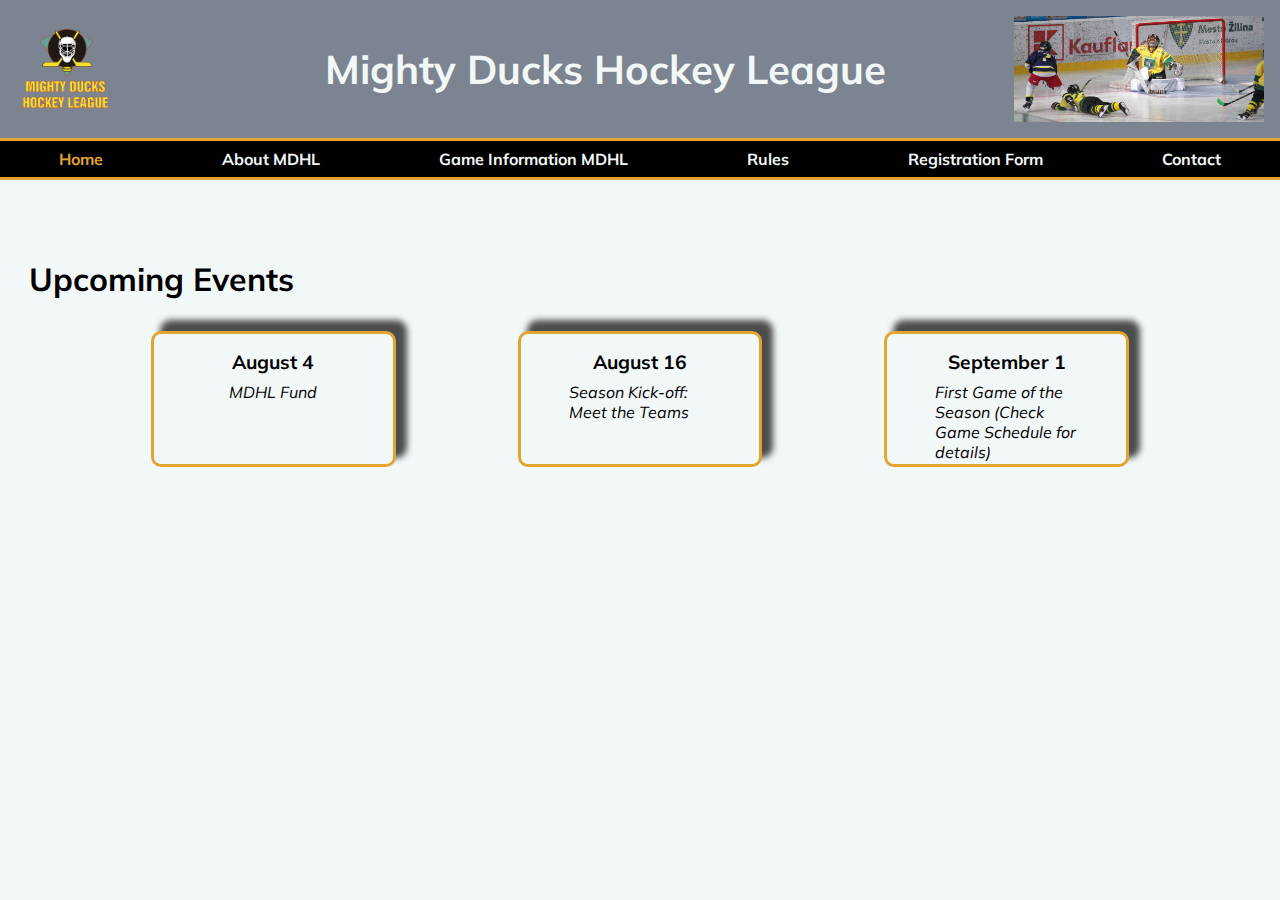
<file: index.html>
<!DOCTYPE html>
<html lang="en">
    <head>
        <meta charset="UTF-8" />
        <meta http-equiv="X-UA-Compatible" content="IE=edge" />
        <meta name="viewport" content="width=device-width, initial-scale=1.0" />
        <link
            rel="shortcut icon"
            href="./assets/img/Logo_Mighty_ducks-01.ico"
            type="image/x-icon"
        />
        <link rel="stylesheet" href="./styles/style.css" />
        <title>Mighty Ducks Hockey Leaguet</title>
    </head>
    <body>
        <header>
            <section class="container_header1">
                <img
                    class="logo"
                    src="./assets/img/Logo_Mighty_ducks-01.png"
                    alt="Mighty Ducks Hockey League"
                />
                <h1>Mighty Ducks Hockey League</h1>
                <img
                    class="banner"
                    src="./assets/img/design2_image1.jpg"
                    alt="banner"
                />
            </section>

            <nav class="container_header2">
                <a class="nav_link active" title="Home" href="#"> Home </a>
                <a class="nav_link" title="About MDHL" href="./about.html">
                    About MDHL</a
                >
                <a class="nav_link" title="Game info" href="./game_info.html">
                    Game Information MDHL</a
                >
                <a class="nav_link" title="Rules" href="./rules.html">
                    Rules
                </a>
                <a
                    class="nav_link"
                    title="Registration"
                    href="./registration.html"
                >
                    Registration Form
                </a>
                <a class="nav_link" title="Contact" href="./contact.html">
                    Contact
                </a>
            </nav>
        </header>

        <main>
            <section>
                <h2>Upcoming Events</h2>
                <div class="event_cards">
                    <article class="card">
                        <h3>August 4</h3>
                        <p>MDHL Fund</p>
                    </article>
                    <article class="card">
                        <h3>August 16</h3>
                        <p>Season Kick-off: Meet the Teams</p>
                    </article>
                    <article class="card">
                        <h3>September 1</h3>
                        <p>
                            First Game of the Season (Check Game Schedule for
                            details)
                        </p>
                    </article>
                </div>
            </section>
        </main>
        <footer></footer>
    </body>
</html>
</file>
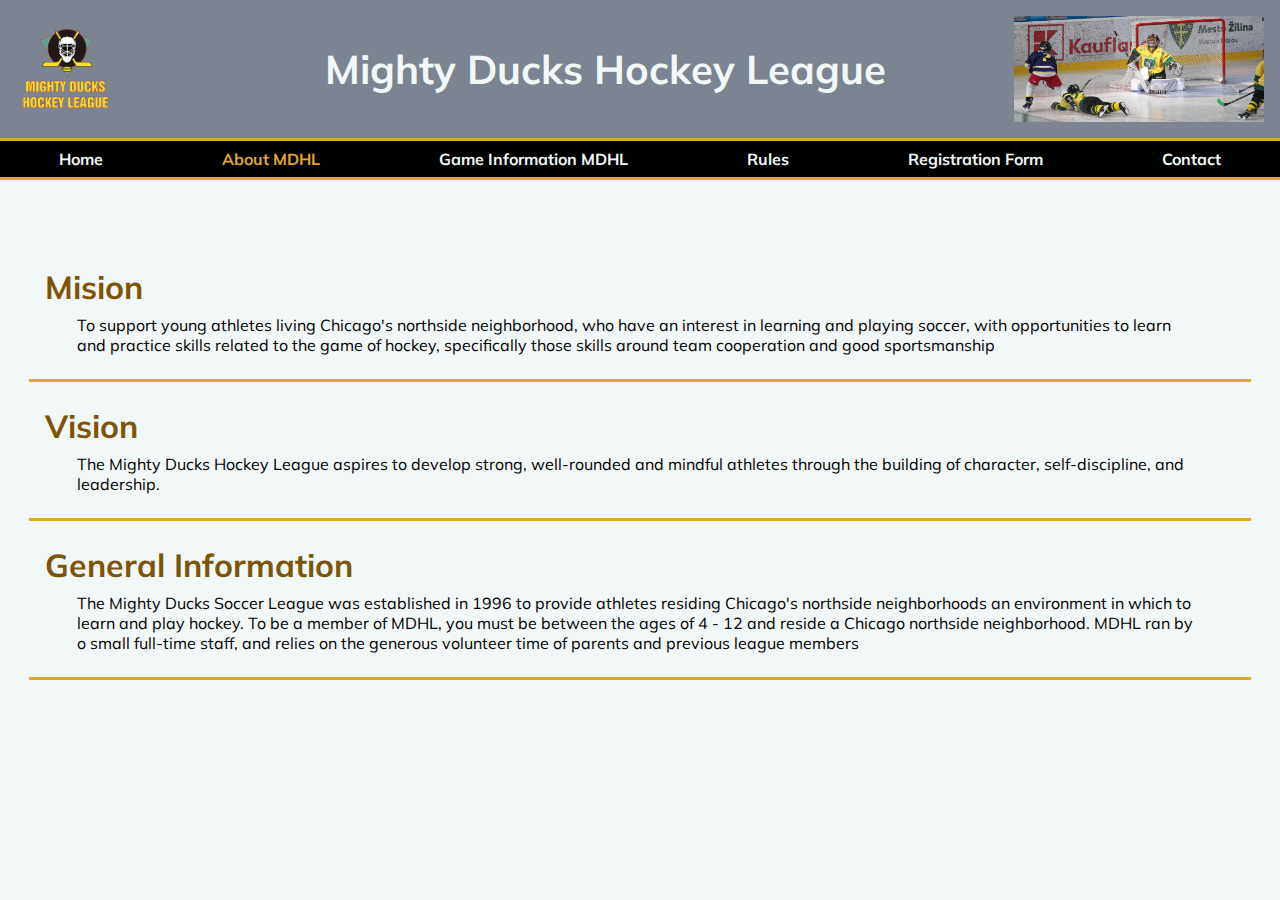
<file: about.html>
<!DOCTYPE html>
<html lang="en">
    <head>
        <meta charset="UTF-8" />
        <meta http-equiv="X-UA-Compatible" content="IE=edge" />
        <meta name="viewport" content="width=device-width, initial-scale=1.0" />
        <link
            rel="shortcut icon"
            href="./assets/img/Logo_Mighty_ducks-01.ico"
            type="image/x-icon"
        />
        <link rel="stylesheet" href="./styles/style.css" />
        <title>Mighty Ducks Hockey Leaguet</title>
    </head>
    <body>
        <header>
            <section class="container_header1">
                <img
                    class="logo"
                    src="./assets/img/Logo_Mighty_ducks-01.png"
                    alt="Mighty Ducks Hockey League"
                />
                <h1>Mighty Ducks Hockey League</h1>
                <img
                    class="banner"
                    src="./assets/img/design2_image1.jpg"
                    alt="banner"
                />
            </section>

            <nav class="container_header2">
                <a class="nav_link" title="Home" href="./index.html"> Home </a>
                <a class="nav_link active" title="About MDHL" href=".#">
                    About MDHL
                </a>
                <a class="nav_link" title="Game info" href="./game_info.html">
                    Game Information MDHL
                </a>
                <a class="nav_link" title="Rules" href="./rules.html">
                    Rules
                </a>
                <a
                    class="nav_link"
                    title="Registration"
                    href="./registration.html"
                >
                    Registration Form
                </a>
                <a class="nav_link" title="Contact" href="./contact.html">
                    Contact
                </a>
            </nav>
        </header>
        <main>
            <div>
                <article class="about_art">
                    <h2>Mision</h2>
                    <p>
                        To support young athletes living Chicago's northside
                        neighborhood, who have an interest in learning and
                        playing soccer, with opportunities to learn and practice
                        skills related to the game of hockey, specifically those
                        skills around team cooperation and good sportsmanship
                    </p>
                </article>
                <article class="about_art">
                    <h2>Vision</h2>
                    <p>
                        The Mighty Ducks Hockey League aspires to develop
                        strong, well-rounded and mindful athletes through the
                        building of character, self-discipline, and leadership.
                    </p>
                </article>
                <article class="about_art">
                    <h2>General Information</h2>
                    <p>
                        The Mighty Ducks Soccer League was established in 1996
                        to provide athletes residing Chicago's northside
                        neighborhoods an environment in which to learn and play
                        hockey. To be a member of MDHL, you must be between the
                        ages of 4 - 12 and reside a Chicago northside
                        neighborhood. MDHL ran by o small full-time staff, and
                        relies on the generous volunteer time of parents and
                        previous league members
                    </p>
                </article>
            </div>
        </main>
    </body>
</html>
</file>
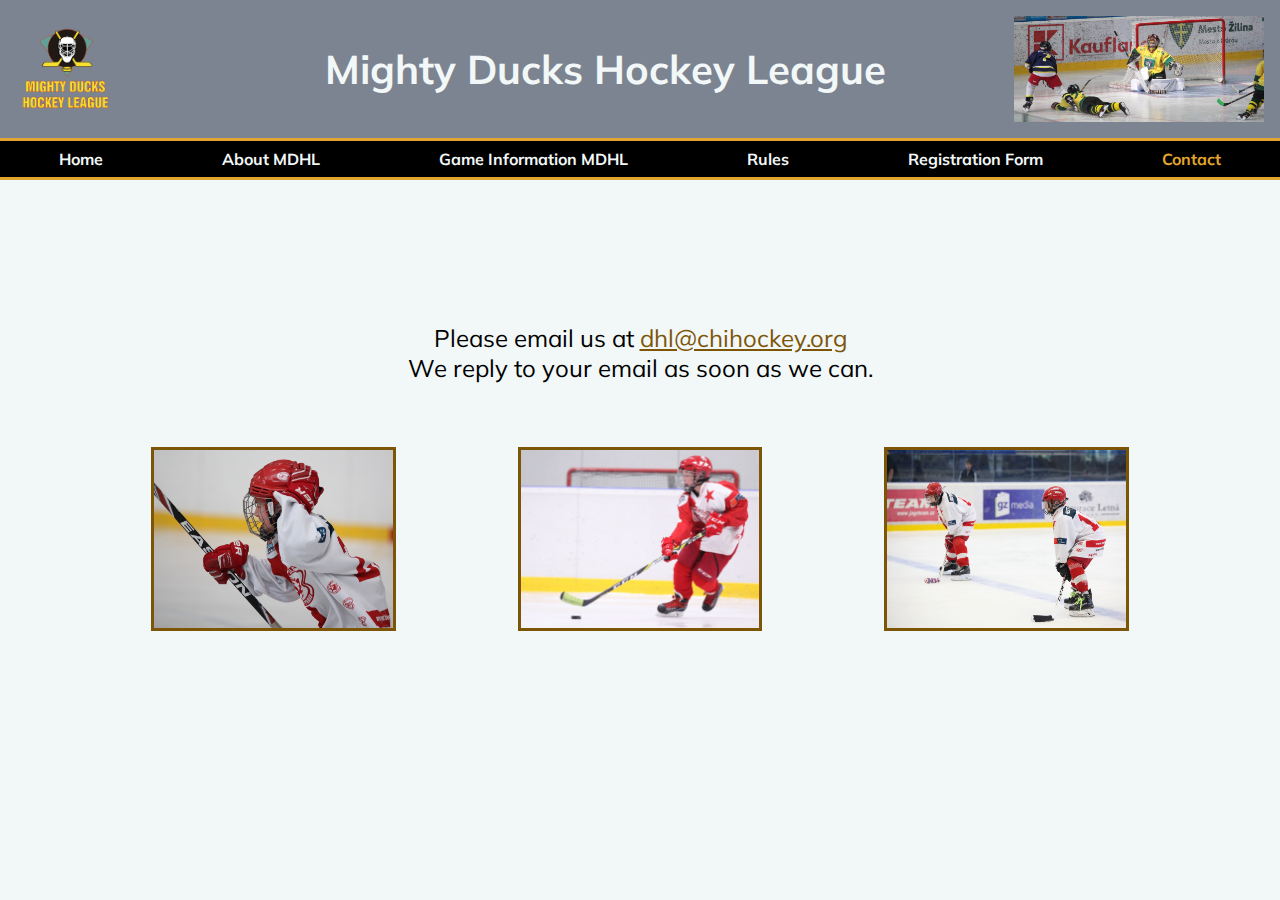
<file: contact.html>
<!DOCTYPE html>
<html lang="en">
    <head>
        <meta charset="UTF-8" />
        <meta http-equiv="X-UA-Compatible" content="IE=edge" />
        <meta name="viewport" content="width=device-width, initial-scale=1.0" />
        <link
            rel="shortcut icon"
            href="./assets/img/Logo_Mighty_ducks-01.ico"
            type="image/x-icon"
        />
        <link rel="stylesheet" href="./styles/style.css" />
        <title>Mighty Ducks Hockey Leaguet</title>
    </head>
    <body>
        <header>
            <section class="container_header1">
                <img
                    class="logo"
                    src="./assets/img/Logo_Mighty_ducks-01.png"
                    alt="Mighty Ducks Hockey League"
                />
                <h1>Mighty Ducks Hockey League</h1>
                <img
                    class="banner"
                    src="./assets/img/design2_image1.jpg"
                    alt="banner"
                />
            </section>

            <nav class="container_header2">
                <a class="nav_link" title="Home" href="./index.html"> Home </a>
                <a class="nav_link" title="About MDHL" href="./about.html">
                    About MDHL
                </a>
                <a class="nav_link" title="Game info" href="./game_info.html">
                    Game Information MDHL
                </a>
                <a class="nav_link" title="Rules" href="./rules.html">
                    Rules
                </a>
                <a
                    class="nav_link"
                    title="Registration"
                    href="./registration.html"
                >
                    Registration Form
                </a>
                <a class="nav_link active" title="Contact" href="#">
                    Contact
                </a>
            </nav>
        </header>
        <main>
            <div class="contact-cointainer">
                <div class="info">
                    <p>
                        Please email us at
                        <a href="#"> dhl@chihockey.org </a>
                    </p>
                    <p>We reply to your email as soon as we can.</p>
                </div>
                <div class="galery">
                    <img
                        class="img_gal"
                        src="./assets/img/hockey_1.jpg"
                        alt="hockey_1"
                    />
                    <img
                        class="img_gal"
                        src="/assets/img/hockey_2.jpg"
                        alt="hockey_2"
                    />
                    <img
                        class="img_gal"
                        src="./assets/img/hockey_3.jpg"
                        alt="hockey_3"
                    />
                </div>
            </div>
        </main>
    </body>
</html>
</file>
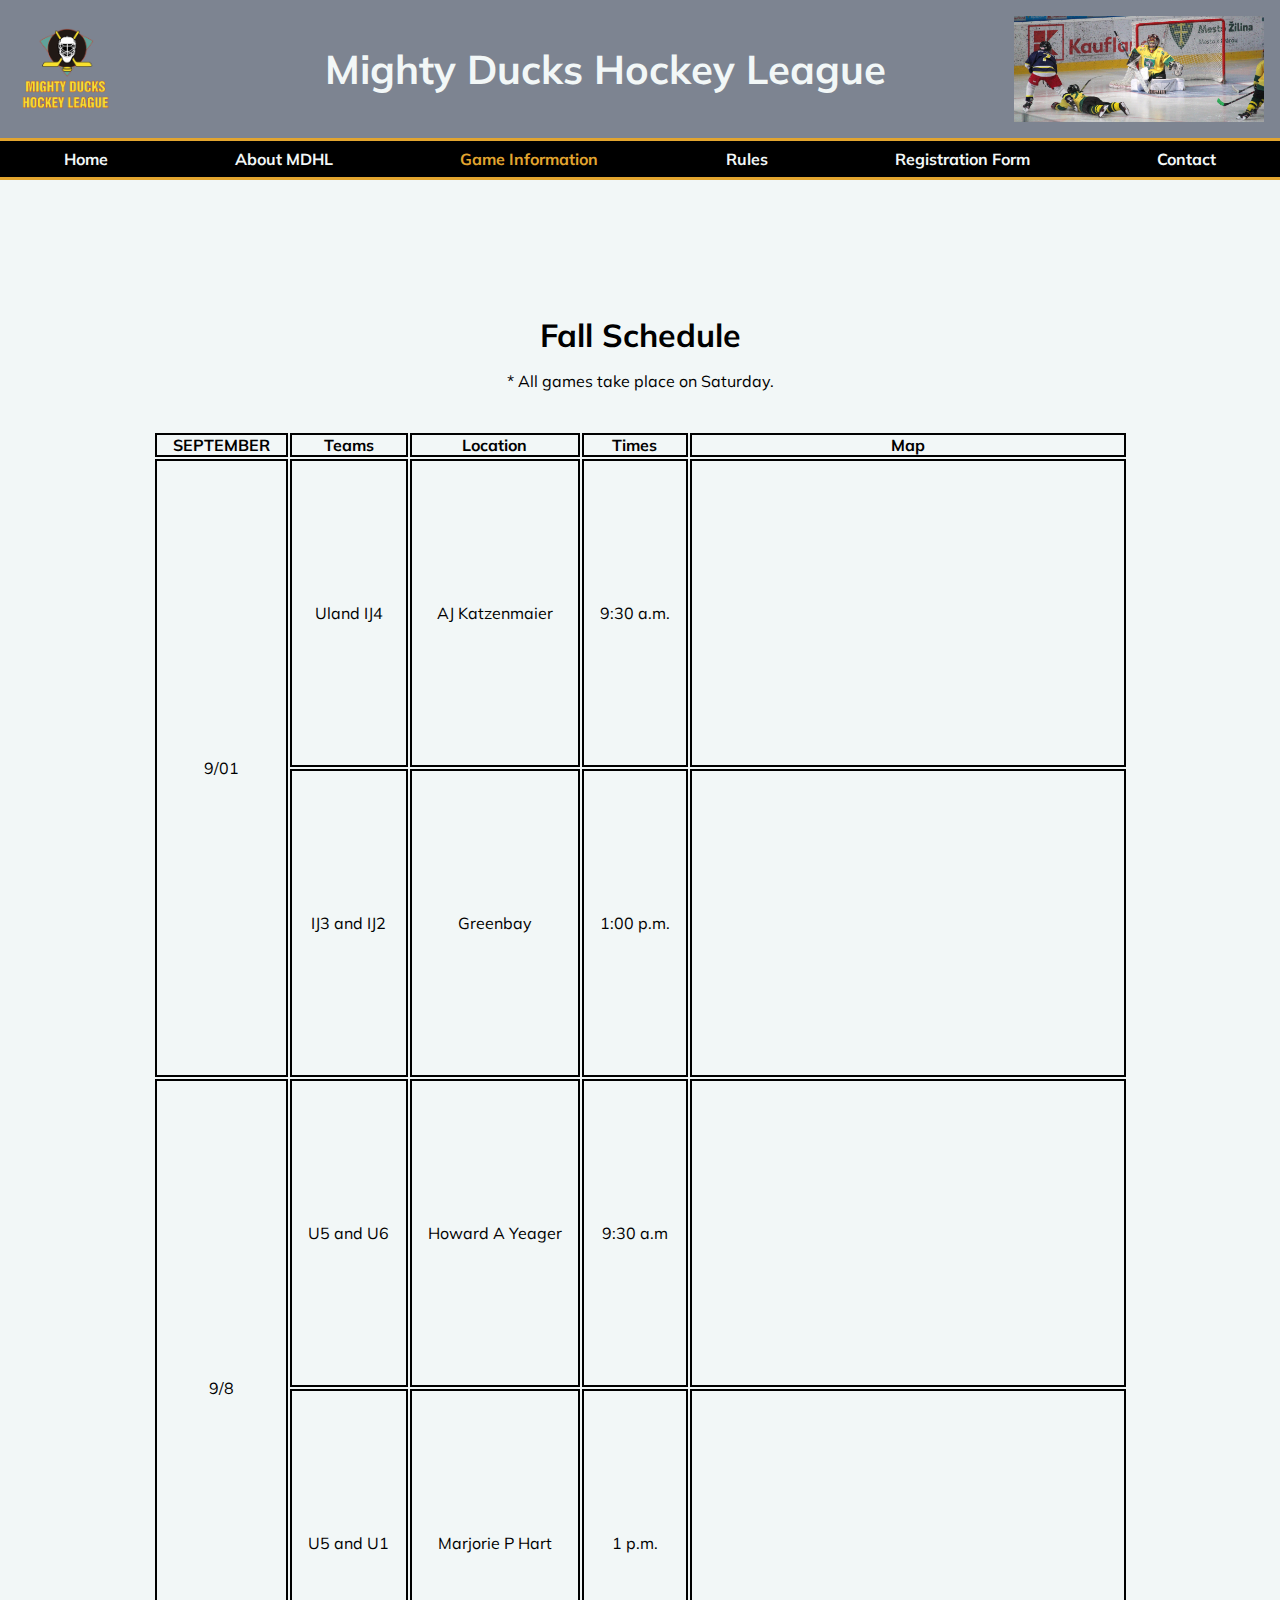
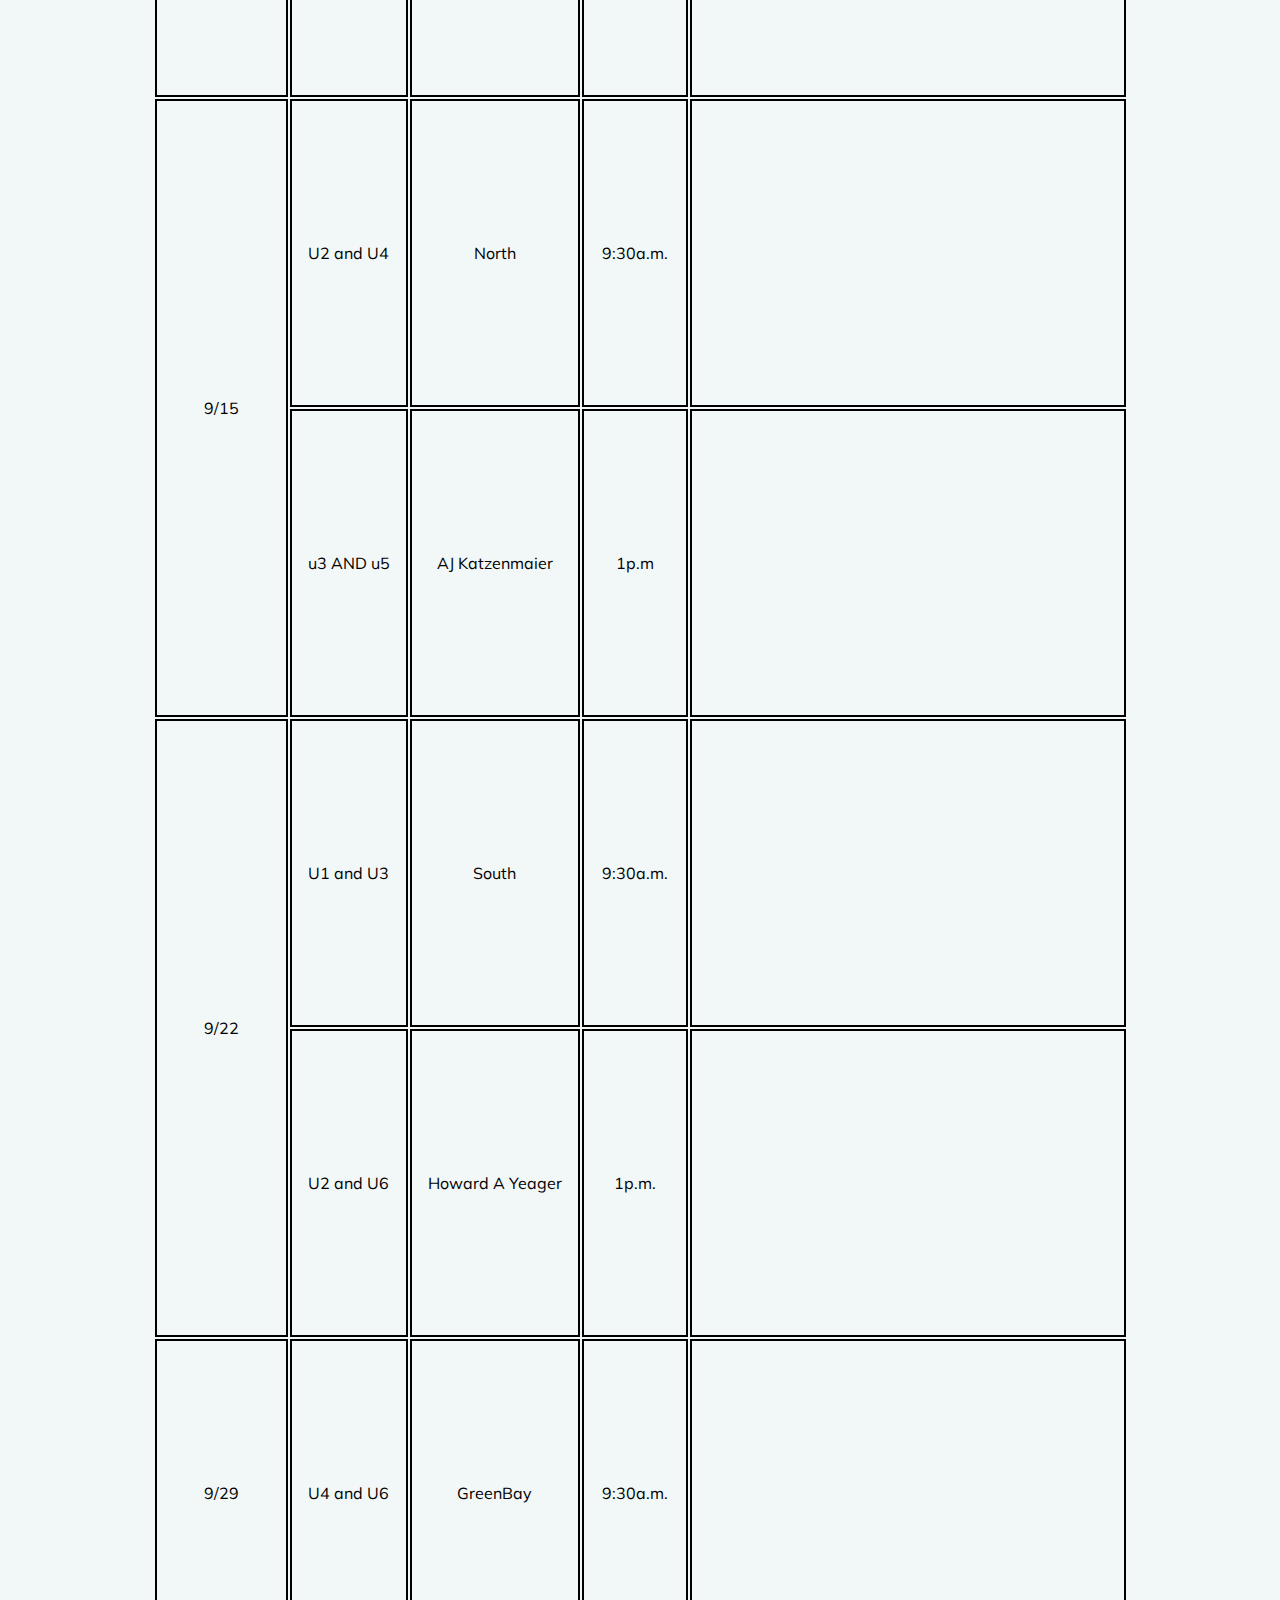
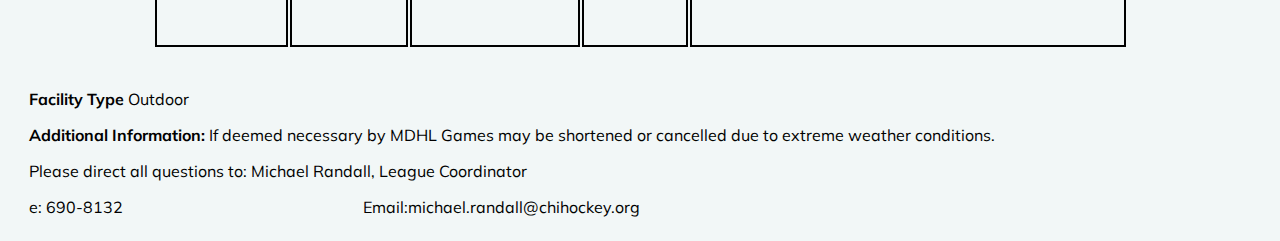
<file: game_info.html>
<!DOCTYPE html>
<html lang="en">
    <head>
        <meta charset="UTF-8" />
        <meta http-equiv="X-UA-Compatible" content="IE=edge" />
        <meta name="viewport" content="width=device-width, initial-scale=1.0" />
        <link
            rel="shortcut icon"
            href="./assets/img/Logo_Mdu.ico"
            type="image/x-icon"
        />
        <link rel="stylesheet" href="./styles/style.css" />
        <title>Mighty Ducks Hockey Leaguet</title>
    </head>
    <body>
        <header>
            <section class="container_header1">
                <img
                    class="logo"
                    src="./assets/img/Logo_Mighty_ducks-01.png"
                    alt="Mighty Ducks Hockey League"
                />
                <h1>Mighty Ducks Hockey League</h1>
                <img
                    class="banner"
                    src="./assets/img/design2_image1.jpg"
                    alt=""
                />
            </section>

            <nav class="container_header2">
                <a class="nav_link" title="Home" href="./index.html">Home</a>
                <a class="nav_link" title="About MDHL" href="./about.html"
                    >About MDHL</a
                >
                <a class="nav_link active" title="Game information" href="#"
                    >Game Information</a
                >
                <a class="nav_link" title="Rules" href="./rules.html">Rules</a>
                <a
                    class="nav_link"
                    title="Registration"
                    href="./registration.html"
                >
                    Registration Form
                </a>
                <a class="nav_link" title="Contact" href="./contact.html"
                    >Contact</a
                >
            </nav>
        </header>
        <main>
            <section class="gameInfo_title">
                <h2 class="gameInfo_h2">Fall Schedule</h2>
                <p>* All games take place on Saturday.</p>
            </section>

            <div class="table">
                <table>
                    <tr>
                        <th>SEPTEMBER</th>
                        <th>Teams</th>
                        <th>Location</th>
                        <th>Times</th>
                        <th>Map</th>
                    </tr>
                    <tr>
                        <td rowspan="2">9/01</td>
                        <td>Uland IJ4</td>
                        <td>AJ Katzenmaier</td>
                        <td>9:30 a.m.</td>
                        <td>
                            <iframe
                                title="AJ Katzenmaier"
                                src="https://www.google.com/maps/embed?pb=!1m18!1m12!1m3!1d2949.7804581651094!2d-87.86499328520324!3d42.32588114525312!2m3!1f0!2f0!3f0!3m2!1i1024!2i768!4f13.1!3m3!1m2!1s0x880f932fbc6ba7cd%3A0xcf2bbe275c6da815!2sAJ%20Katzenmaier%20Academy!5e0!3m2!1ses-419!2sar!4v1676623756888!5m2!1ses-419!2sar"
                                width="400"
                                height="300"
                                style="border: 0"
                                allowfullscreen=""
                                loading="lazy"
                                referrerpolicy="no-referrer-when-downgrade"
                            ></iframe>
                        </td>
                    </tr>
                    <tr>
                        <td>IJ3 and IJ2</td>
                        <td>Greenbay</td>
                        <td>1:00 p.m.</td>
                        <td>
                            <iframe
                                src="https://www.google.com/maps/embed?pb=!1m18!1m12!1m3!1d2950.010420817446!2d-87.87310887975212!3d42.3209764887578!2m3!1f0!2f0!3f0!3m2!1i1024!2i768!4f13.1!3m3!1m2!1s0x880f933bce5af881%3A0x740a7a7d548adce1!2sGreen%20Bay%20School%20(Pre-K)!5e0!3m2!1ses-419!2sar!4v1676623976551!5m2!1ses-419!2sar"
                                width="400"
                                height="300"
                                style="border: 0"
                                allowfullscreen=""
                                loading="lazy"
                                referrerpolicy="no-referrer-when-downgrade"
                            ></iframe>
                        </td>
                    </tr>
                    <tr>
                        <td rowspan="2">9/8</td>
                        <td>U5 and U6</td>
                        <td>Howard A Yeager</td>
                        <td>9:30 a.m</td>
                        <td>
                            <iframe
                                src="https://www.google.com/maps/embed?pb=!1m18!1m12!1m3!1d2950.2698766737753!2d-87.85606978520364!3d42.31544224591174!2m3!1f0!2f0!3f0!3m2!1i1024!2i768!4f13.1!3m3!1m2!1s0x880feccac26b07c5%3A0x8b51fa5d6efe771a!2sHoward%20A.%20Yeager%20School%20(PREK-K)!5e0!3m2!1ses-419!2sar!4v1676624170204!5m2!1ses-419!2sar"
                                width="400"
                                height="300"
                                style="border: 0"
                                allowfullscreen=""
                                loading="lazy"
                                referrerpolicy="no-referrer-when-downgrade"
                            ></iframe>
                        </td>
                    </tr>
                    <tr>
                        <td>U5 and U1</td>
                        <td>Marjorie P Hart</td>
                        <td>1 p.m.</td>
                        <td>
                            <iframe
                                src="https://www.google.com/maps/embed?pb=!1m18!1m12!1m3!1d2968.289653643581!2d-87.64816138521796!3d41.92962687016828!2m3!1f0!2f0!3f0!3m2!1i1024!2i768!4f13.1!3m3!1m2!1s0x880fd30f2637f9d7%3A0xdbff5d5dfcfcfa35!2sMarjorie%20P%20Hart%20Elementary!5e0!3m2!1ses-419!2sar!4v1676624309651!5m2!1ses-419!2sar"
                                width="400"
                                height="300"
                                style="border: 0"
                                allowfullscreen=""
                                loading="lazy"
                                referrerpolicy="no-referrer-when-downgrade"
                            ></iframe>
                        </td>
                    </tr>
                    <tr>
                        <td rowspan="2">9/15</td>
                        <td>U2 and U4</td>
                        <td>North</td>
                        <td>9:30a.m.</td>
                        <td>
                            <iframe
                                src="https://www.google.com/maps/embed?pb=!1m18!1m12!1m3!1d2969.3353630139677!2d-87.64831158521879!3d41.90714887157598!2m3!1f0!2f0!3f0!3m2!1i1024!2i768!4f13.1!3m3!1m2!1s0x880fd33af14860a5%3A0x5736e62f19086c62!2sNorth%20Elementary!5e0!3m2!1ses-419!2sar!4v1676624403812!5m2!1ses-419!2sar"
                                width="400"
                                height="300"
                                style="border: 0"
                                allowfullscreen=""
                                loading="lazy"
                                referrerpolicy="no-referrer-when-downgrade"
                            ></iframe>
                        </td>
                    </tr>
                    <tr>
                        <td>u3 AND u5</td>
                        <td>AJ Katzenmaier</td>
                        <td>1p.m</td>
                        <td>
                            <iframe
                                title="AJ Katzenmaier"
                                src="//www.google.com/maps/embed?pb=!1m18!1m12!1m3!1d2949.7804581651094!2d-87.86499328520324!3d42.32588114525312!2m3!1f0!2f0!3f0!3m2!1i1024!2i768!4f13.1!3m3!1m2!1s0x880f932fbc6ba7cd%3A0xcf2bbe275c6da815!2sAJ%20Katzenmaier%20Academy!5e0!3m2!1ses-419!2sar!4v1676623756888!5m2!1ses-419!2sar"
                                width="400"
                                height="300"
                                style="border: 0"
                                allowfullscreen=""
                                loading="lazy"
                                referrerpolicy="no-referrer-when-downgrade"
                            ></iframe>
                        </td>
                    </tr>
                    <tr>
                        <td rowspan="2">9/22</td>
                        <td>U1 and U3</td>
                        <td>South</td>
                        <td>9:30a.m.</td>
                        <td>
                            <iframe
                                src="https://www.google.com/maps/embed?pb=!1m18!1m12!1m3!1d2950.1935229754695!2d-87.85678168520357!3d42.31707094580915!2m3!1f0!2f0!3f0!3m2!1i1024!2i768!4f13.1!3m3!1m2!1s0x880feccac2135a21%3A0x8ce88e90b96bbec1!2sSouth%20Elementary%20School%20(K-5)!5e0!3m2!1ses-419!2sar!4v1676624520572!5m2!1ses-419!2sar"
                                width="400"
                                height="300"
                                style="border: 0"
                                allowfullscreen=""
                                loading="lazy"
                                referrerpolicy="no-referrer-when-downgrade"
                            ></iframe>
                        </td>
                    </tr>
                    <tr>
                        <td>U2 and U6</td>
                        <td>Howard A Yeager</td>
                        <td>1p.m.</td>
                        <td>
                            <iframe
                                src="https://www.google.com/maps/embed?pb=!1m18!1m12!1m3!1d2950.2698766737753!2d-87.85606978520364!3d42.31544224591174!2m3!1f0!2f0!3f0!3m2!1i1024!2i768!4f13.1!3m3!1m2!1s0x880feccac26b07c5%3A0x8b51fa5d6efe771a!2sHoward%20A.%20Yeager%20School%20(PREK-K)!5e0!3m2!1ses-419!2sar!4v1676624170204!5m2!1ses-419!2sar"
                                width="400"
                                height="300"
                                style="border: 0"
                                allowfullscreen=""
                                loading="lazy"
                                referrerpolicy="no-referrer-when-downgrade"
                            ></iframe>
                        </td>
                    </tr>
                    <tr>
                        <td>9/29</td>
                        <td>U4 and U6</td>
                        <td>GreenBay</td>
                        <td>9:30a.m.</td>
                        <td>
                            <iframe
                                src="https://www.google.com/maps/embed?pb=!1m18!1m12!1m3!1d2950.010420817446!2d-87.87310887975212!3d42.3209764887578!2m3!1f0!2f0!3f0!3m2!1i1024!2i768!4f13.1!3m3!1m2!1s0x880f933bce5af881%3A0x740a7a7d548adce1!2sGreen%20Bay%20School%20(Pre-K)!5e0!3m2!1ses-419!2sar!4v1676623976551!5m2!1ses-419!2sar"
                                width="400"
                                height="300"
                                style="border: 0"
                                allowfullscreen=""
                                loading="lazy"
                                referrerpolicy="no-referrer-when-downgrade"
                            ></iframe>
                        </td>
                    </tr>
                </table>
            </div>

            <div class="text">
                <p><span class="str">Facility Type</span> Outdoor</p>
                <p>
                    <span class="str">Additional Information: </span>If deemed
                    necessary by MDHL Games may be shortened or cancelled due to
                    extreme weather conditions.
                </p>

                <p>
                    Please direct all questions to: Michael Randall, League
                    Coordinator
                </p>
                <div class="p_info">
                    <p>e: 690-8132</p>
                    <p>Email:michael.randall@chihockey.org</p>
                </div>
            </div>
        </main>
    </body>
</html>
</file>
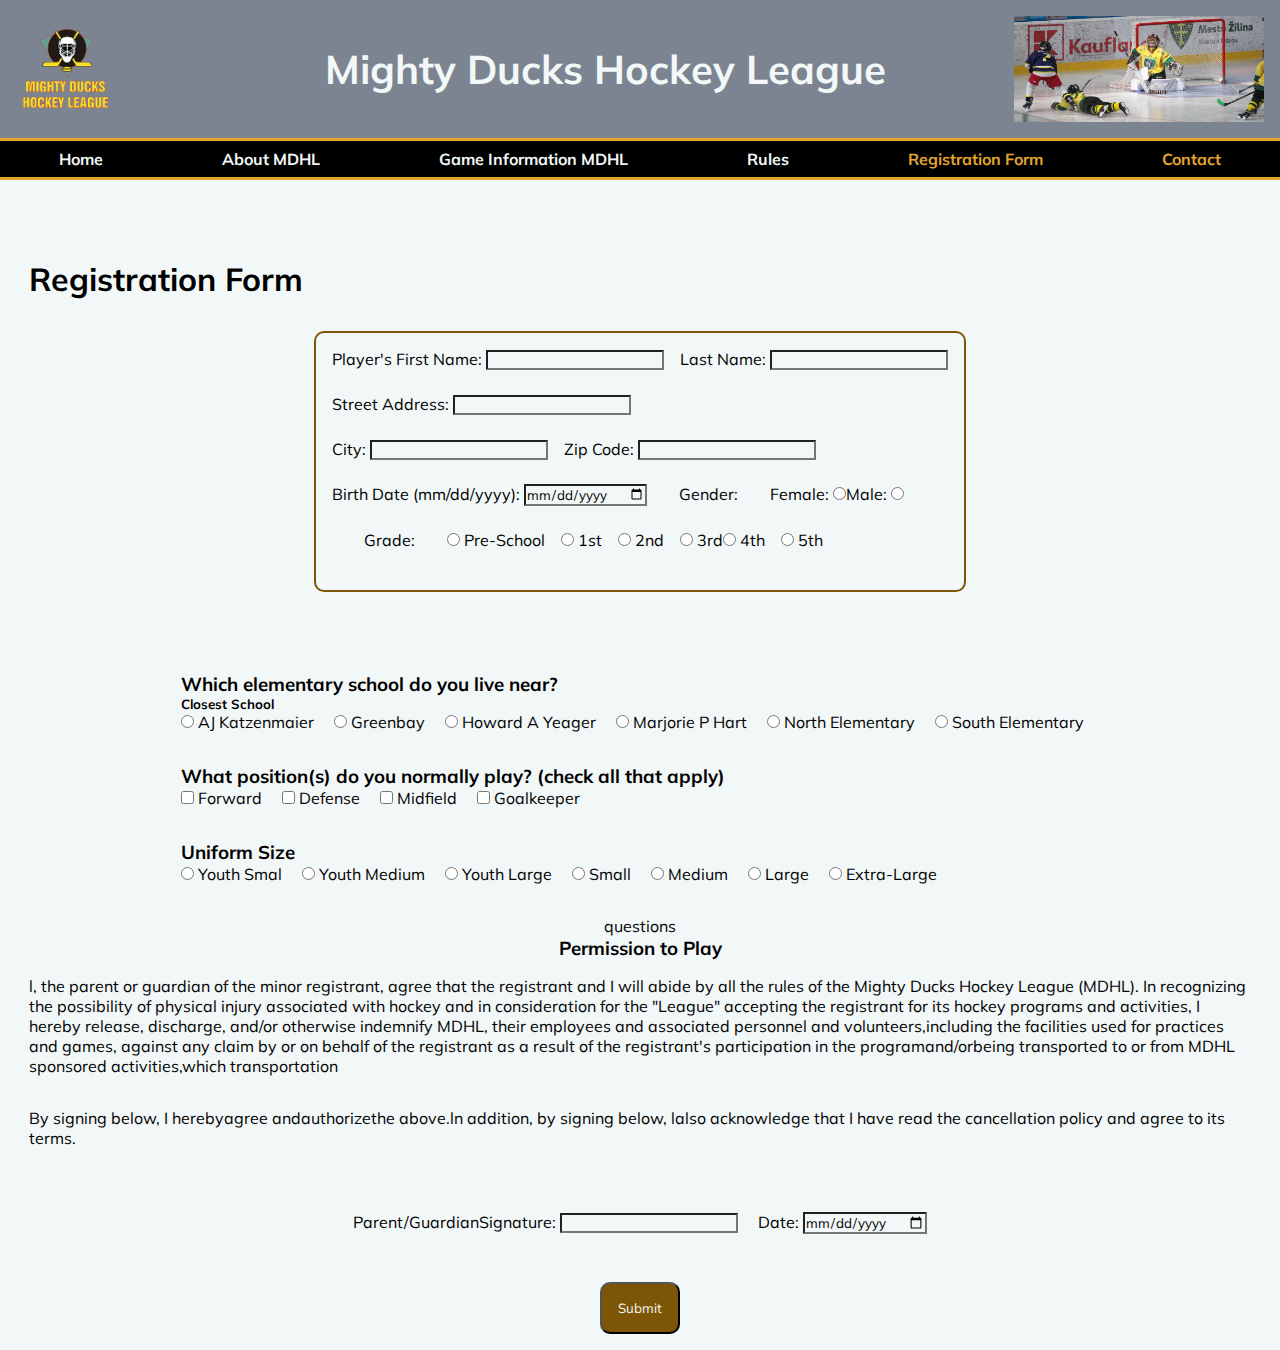
<file: registration.html>
<!DOCTYPE html>
<html lang="en">
    <head>
        <meta charset="UTF-8" />
        <meta http-equiv="X-UA-Compatible" content="IE=edge" />
        <meta name="viewport" content="width=device-width, initial-scale=1.0" />
        <link
            rel="shortcut icon"
            href="./assets/img/Logo_Mighty_ducks-01.ico"
            type="image/x-icon"
        />
        <link rel="stylesheet" href="./styles/style.css" />
        <title>Mighty Ducks Hockey Leaguet</title>
    </head>
    <body>
        <header>
            <section class="container_header1">
                <img
                    class="logo"
                    src="./assets/img/Logo_Mighty_ducks-01.png"
                    alt="Mighty Ducks Hockey League"
                />
                <h1>Mighty Ducks Hockey League</h1>
                <img
                    class="banner"
                    src="./assets/img/design2_image1.jpg"
                    alt="banner"
                />
            </section>

            <nav class="container_header2">
                <a class="nav_link" title="Home" href="./index.html"> Home </a>
                <a class="nav_link" title="About MDHL" href="./about.html">
                    About MDHL
                </a>
                <a class="nav_link" title="Game info" href="./game_info.html">
                    Game Information MDHL
                </a>
                <a class="nav_link" title="Rules" href="./rules.html">
                    Rules
                </a>
                <a class="nav_link active" title="Registration" href="#">
                    Registration Form
                </a>
                <a
                    class="nav_link active"
                    title="Contact"
                    href="./contact.html"
                >
                    Contact
                </a>
            </nav>
        </header>
        <main>
            <h2>Registration Form</h2>
            <form class="form" action="./show_data.html">
                <div class="form_cont">
                    <div class="container">
                        <label class="choices">
                            Player's First Name:
                            <input title="fname" name="fname" type="text" />
                        </label>
                        <label>
                            Last Name:
                            <input title="lname" name="lname" type="text" />
                        </label>
                    </div>
                    <div class="container">
                        <label>
                            Street Address:
                            <input title="adress" name="adress" type="text" />
                        </label>
                    </div>
                    <div class="container">
                        <label class="choices">
                            City:
                            <input title="city" name="city" type="text" />
                        </label>
                        <label>
                            Zip Code:
                            <input title="zipCode" type="number" name="zip" />
                        </label>
                    </div>
                    <div class="container">
                        <label>
                            Birth Date (mm/dd/yyyy):
                            <input title="bDate" type="date" name="bDate" />
                        </label>
                        <div class="gender">
                            <p>Gender:</p>
                            <label class="genderFM">
                                Female:
                                <input
                                    title="female"
                                    type="radio"
                                    name="female"
                                />
                            </label>
                            <label class="genderFM">
                                Male:
                                <input title="male" type="radio" name="male" />
                            </label>
                        </div>
                    </div>
                    <div class="container">
                        <p>Grade:</p>
                        <label class="choices">
                            <input title="presc" type="radio" name="presc" />
                            Pre-School
                        </label>
                        <label class="choices">
                            <input title="1st" type="radio" name="1st" />
                            1st
                        </label>
                        <label class="choices">
                            <input title="2nd" type="radio" name="2nd" />
                            2nd
                        </label>
                        <label>
                            <input title="3rd" type="radio" name="3rd" />
                            3rd
                        </label>
                        <label class="choices">
                            <input title="4th" type="radio" name="4th" />
                            4th
                        </label>
                        <label>
                            <input title="5th" type="radio" name="5th" />
                            5th
                        </label>
                    </div>
                </div>

                <div class="">
                    <div class="questions">
                        <h3>Which elementary school do you live near?</h3>
                        <h5>Closest School</h5>
                        <div>
                            <label class="choices">
                                <input type="radio" name="ajK" />
                                AJ Katzenmaier
                            </label>
                            <label class="choices">
                                <input type="radio" name="gb" />
                                Greenbay
                            </label>
                            <label class="choices">
                                <input type="radio" name="hay" />
                                Howard A Yeager
                            </label>
                            <label class="choices">
                                <input type="radio" name="mph" />
                                Marjorie P Hart
                            </label>
                            <label class="choices">
                                <input type="radio" name="ne" />
                                North Elementary
                            </label>
                            <label class="choices">
                                <input type="radio" name="se" />
                                South Elementary
                            </label>
                        </div>
                    </div>
                    <div class="questions">
                        <h3>
                            What position(s) do you normally play? (check all
                            that apply)
                        </h3>
                        <div>
                            <label class="choices">
                                <input type="checkbox" name="forward" />
                                Forward
                            </label>
                            <label class="choices">
                                <input type="checkbox" name="defense" />
                                Defense
                            </label>
                            <label class="choices">
                                <input type="checkbox" name="midfield" />
                                Midfield
                            </label>
                            <label class="choices">
                                <input type="checkbox" name="goalkeeper" />
                                Goalkeeper
                            </label>
                        </div>
                    </div>
                    <div class="questions">
                        <h3>Uniform Size</h3>
                        <div>
                            <label class="choices">
                                <input type="radio" name="ys" />
                                Youth Smal
                            </label>
                            <label class="choices">
                                <input type="radio" name="ym" />
                                Youth Medium
                            </label>
                            <label class="choices">
                                <input type="radio" name="yl" />
                                Youth Large
                            </label>
                            <label class="choices">
                                <input type="radio" name="s" />
                                Small
                            </label>
                            <label class="choices">
                                <input type="radio" name="m" />
                                Medium
                            </label>
                            <label class="choices">
                                <input type="radio" name="l" />
                                Large
                            </label>
                            <label class="choices">
                                <input type="radio" name="el" />
                                Extra-Large
                            </label>
                        </div>
                    </div>
                </div>
                questions

                <h3>Permission to Play</h3>
                <p>
                    l, the parent or guardian of the minor registrant, agree
                    that the registrant and I will abide by all the rules of the
                    Mighty Ducks Hockey League (MDHL). In recognizing the
                    possibility of physical injury associated with hockey and in
                    consideration for the "League" accepting the registrant for
                    its hockey programs and activities, I hereby release,
                    discharge, and/or otherwise indemnify MDHL, their employees
                    and associated personnel and volunteers,including the
                    facilities used for practices and games, against any claim
                    by or on behalf of the registrant as a result of the
                    registrant's participation in the programand/orbeing
                    transported to or from MDHL sponsored activities,which
                    transportation
                </p>
                <p>
                    By signing below, I herebyagree andauthorizethe above.ln
                    addition, by signing below, lalso acknowledge that I have
                    read the cancellation policy and agree to its terms.
                </p>

                <div class="agree">
                    <label class="choices">
                        Parent/GuardianSignature:
                        <input title="sign" type="text" name="signature" />
                    </label>
                    <label>
                        Date:
                        <input type="date" name="dateS" />
                    </label>
                </div>

                <button title="submit" type="submit">Submit</button>
            </form>
        </main>
    </body>
</html>
</file>
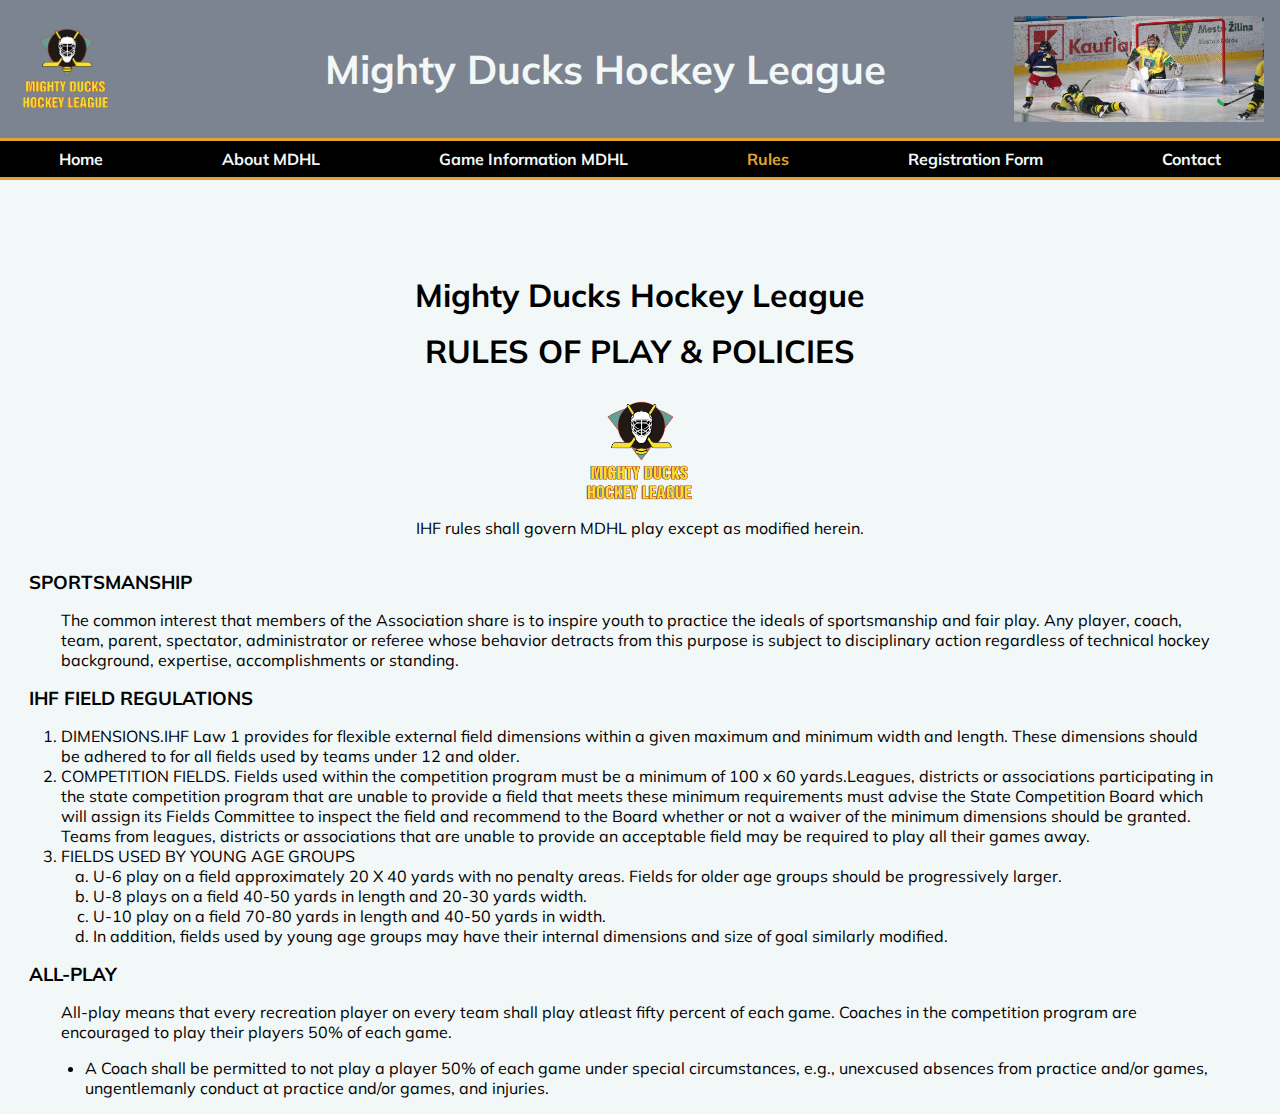
<file: rules.html>
<!DOCTYPE html>
<html lang="en">
    <head>
        <meta charset="UTF-8" />
        <meta http-equiv="X-UA-Compatible" content="IE=edge" />
        <meta name="viewport" content="width=device-width, initial-scale=1.0" />
        <link
            rel="shortcut icon"
            href="./assets/img/Logo_Mighty_ducks-01.ico"
            type="image/x-icon"
        />
        <link rel="stylesheet" href="./styles/style.css" />
        <title>Mighty Ducks Hockey Leaguet</title>
    </head>
    <body>
        <header>
            <section class="container_header1">
                <img
                    class="logo"
                    src="./assets/img/Logo_Mighty_ducks-01.png"
                    alt="Mighty Ducks Hockey League"
                />
                <h1>Mighty Ducks Hockey League</h1>
                <img
                    class="banner"
                    src="./assets/img/design2_image1.jpg"
                    alt=""
                />
            </section>

            <nav class="container_header2">
                <a class="nav_link" title="Home" href="./index.html">Home</a>
                <a class="nav_link" title="About MDHL" href="./about.html"
                    >About MDHL</a
                >
                <a class="nav_link" title="Game info" href="./game_info.html"
                    >Game Information MDHL</a
                >
                <a class="nav_link active" title="Rules" href="#">Rules</a>
                <a
                    class="nav_link"
                    title="Registration"
                    href="./registration.html"
                >
                    Registration Form
                </a>
                <a class="nav_link" title="Contact" href="./contact.html"
                    >Contact</a
                >
            </nav>
        </header>
        <main>
            <section class="title">
                <h2>Mighty Ducks Hockey League</h2>
                <h2>RULES OF PLAY & POLICIES</h2>
                <img src="./assets/img/Logo_Mighty_ducks-01.png" alt="logo" />
                <p>
                    IHF rules shall govern MDHL play except as modified herein.
                </p>
            </section>

            <h3 class="titulo">SPORTSMANSHIP</h3>
            <p>
                The common interest that members of the Association share is to
                inspire youth to practice the ideals of sportsmanship and fair
                play. Any player, coach, team, parent, spectator, administrator
                or referee whose behavior detracts from this purpose is subject
                to disciplinary action regardless of technical hockey
                background, expertise, accomplishments or standing.
            </p>

            <h3 class="titulo">IHF FIELD REGULATIONS</h3>

            <ol>
                <li>
                    DIMENSIONS.IHF Law 1 provides for flexible external field
                    dimensions within a given maximum and minimum width and
                    length. These dimensions should be adhered to for all fields
                    used by teams under 12 and older.
                </li>
                <li>
                    COMPETITION FIELDS. Fields used within the competition
                    program must be a minimum of 100 x 60 yards.Leagues,
                    districts or associations participating in the state
                    competition program that are unable to provide a field that
                    meets these minimum requirements must advise the State
                    Competition Board which will assign its Fields Committee to
                    inspect the field and recommend to the Board whether or not
                    a waiver of the minimum dimensions should be granted. Teams
                    from leagues, districts or associations that are unable to
                    provide an acceptable field may be required to play all
                    their games away.
                </li>
                <li>
                    FIELDS USED BY YOUNG AGE GROUPS
                    <ol>
                        <li class="items">
                            U-6 play on a field approximately 20 X 40 yards with
                            no penalty areas. Fields for older age groups should
                            be progressively larger.
                        </li>
                        <li class="items">
                            U-8 plays on a field 40-50 yards in length and 20-30
                            yards width.
                        </li>
                        <li class="items">
                            U-10 play on a field 70-80 yards in length and 40-50
                            yards in width.
                        </li>
                        <li class="items">
                            In addition, fields used by young age groups may
                            have their internal dimensions and size of goal
                            similarly modified.
                        </li>
                    </ol>
                </li>
            </ol>
            <h3 class="titulo">ALL-PLAY</h3>
            <p>
                All-play means that every recreation player on every team shall
                play atleast fifty percent of each game. Coaches in the
                competition program are encouraged to play their players 50% of
                each game.
            </p>

            <ul>
                <li>
                    A Coach shall be permitted to not play a player 50% of each
                    game under special circumstances, e.g., unexcused absences
                    from practice and/or games, ungentlemanly conduct at
                    practice and/or games, and injuries.
                </li>
            </ul>
        </main>
    </body>
</html>
</file>
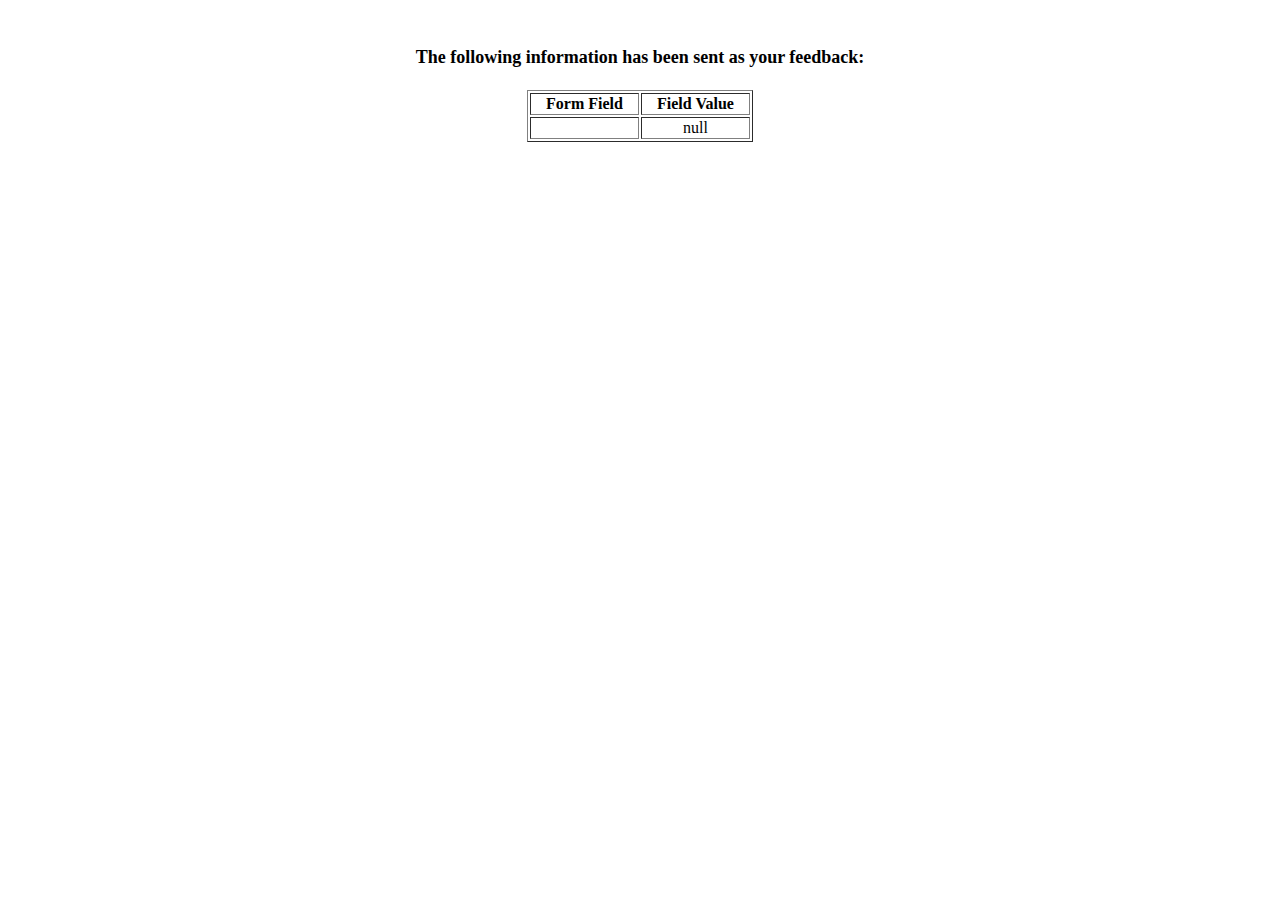
<file: show_data.html>
<html lang="en">
    <head>
        <meta charset="UTF-8">
        <meta http-equiv="X-UA-Compatible" content="IE=edge">
        <meta name="viewport" content="width=device-width, initial-scale=1.0">
        <link
            rel="shortcut icon"
            href="./assets/img/Logo_Mighty_ducks-01.ico"
            type="image/x-icon">
        <title>Feedback Sent</title>
    </head>
    <body>
        <p align="center">&nbsp;</p>
        <h1 align="center">
            <font size="+1"
                >The following information has been sent as your feedback:</font
            >
        </h1>

        <table border="1" align="center" width="226">
            <tr>
                <th align="center">Form Field</th>
                <th align="center">Field Value</th>
            </tr>

            <script language="javascript">
                var args = location.search.substr(1).split("&");
                for (var i = 0; i < args.length; ++i) {
                    var parts = args[i].split("=");
                    if (parts != null) {
                        var field = parts[0];
                        var value = parts[1];
                        if (value == null) {
                            value = "null";
                        } else {
                            value =
                                '"' + unescape(value.replace(/\+/g, " ")) + '"';
                        }

                        document.writeln(
                            '<tr><td align="center">' + field + "</td>"
                        );
                        document.writeln(
                            '<td align="center">' + value + "</td></tr>"
                        );
                    }
                }
            </script>

            <noscript>
                <tr>
                    <td>
                        <p>You need to turn on Javascript in your browser.</p>

                        <p>In Microsoft Internet Explorer 4 or greater:</p>
                        <ul>
                            <li>
                                From the "Tools" menu (in IE 4, it's the "View"
                                menu), select "Internet Options".
                            </li>
                            <li>Click on the "Security" tab.</li>
                            <li>
                                Click on the "Custom Level" button. (In IE 4,
                                select "Custom" and then click on
                                "Settings...".)
                            </li>
                            <li>
                                Under "Active scripting" make sure "Enable" is
                                selected.
                            </li>
                        </ul>

                        <p>In Netscape version 4 or greater:</p>
                        <ul>
                            <li>
                                From the <b>Edit</b> menu, select
                                <b>Preferences</b>.
                            </li>
                            <li>
                                In the <b>Category</b> list on the left, click
                                on the word "Advanced".
                            </li>
                            <li>
                                In the panel on the right, make sure "Enable
                                JavaScript" is checked.
                            </li>
                            <li>Click the <b>OK</b> button.</li>
                        </ul>
                    </td>
                </tr>
            </noscript>
        </table>
    </body>
</html>
</file>
<file: styles/style.css>
@import url('https://fonts.googleapis.com/css2?family=Mulish&display=swap');


* {
    margin: 0;
    padding: 0rem;
    box-sizing: border-box;
    background-color: #f2f7f7;
    font-family: 'Mulish', sans-serif;
    color: #000000;
}

/*Header*/
header {
    height: 27vh;
    width: 100vw;
    padding: 0;
    display: flex;
    flex-direction: column;

}

.container_header1 {
    display: flex;
    justify-content: space-between;
    align-items: center;
    background-color: #7d8491ff;
    padding: 1rem;
}

h1 {
    padding-left: 5rem;
    font-size: 2.5rem;
    color: #f2f7f7;
    background-color: inherit;
}
.logo {
    width: 8%;
    background-color: inherit;
}

.logo:hover {
    transition: all 0.3s ease-in-out 0s;
    transform: rotate(360deg);
}

.banner {
    width: 20%;
}

.container_header2 {
    display: flex;
    justify-content: space-around;
    align-items: center;
    gap: 1rem;
    padding: 0.5rem;
    background-color: #000000;
    border-top: 3px solid #e2a52fff;
    border-bottom: 3px solid #e2a52fff;
}

.nav_link {
    text-decoration: none;
    font-weight: bolder;
    color: #f2f7f7;
    background-color: inherit;
}

.active {
    color: #e2a52fff;
}

/* Main*/
/*Shared*/
main {
    padding: 1rem 1.8rem;
}

h2 {
    font-size: 2rem;
    margin-bottom: 2rem;
}

/*Main_home*/
.event_cards {
    display: flex;
    justify-content: space-evenly;
    align-items: center;
}

.card {
    display: flex;
    flex-direction: column;
    align-items: center;
    width: 20%;
    height: 8.5rem;
    border: 3px solid #e2a52fff;
    border-radius: 10px;
    box-shadow: 10px -10px 6px 1px rgba(0,0,0,0.69);
    padding: 1rem;
}

.card:hover {
    transform: scale3d(2,2,2);
}

.card h3 {
    font-size: 1.2rem;
    margin-bottom: 0.5rem;
}

.card p {
    font-style: italic;
}

/*Main_about*/
.about_art {
    padding: 0.5rem 1rem;
    padding-bottom: 1.5rem;
    margin-bottom: 1rem;
    border-bottom: 3px solid #e2a52fff;

}

.about_art h2 { 
    margin-bottom: 0.5rem;
    color: #7d5507;
    font-weight: bolder;
}

/*Main_gameInfo*/

.gameInfo_title {
    text-align: center;
    padding-top: 0.5rem;
    margin-bottom: 2.5rem;
    margin-top: 2rem;
}

.gameInfo_h2 {
    margin: 1rem 0;
}

.table {
    display: flex;
    justify-content: center;
    text-align: center;
    margin-bottom: 2rem;
}

table td, table th {
    padding: 0 1rem;
    margin: 0 0.8rem;
    border-left: 3px solid #000000;
    border: 2px solid #000000;
}

.text {
    display: flex;
    flex-direction: column;
}

.text p {
    margin: 0.5rem 0;
}

.p_info {
    display: flex;
    flex-direction: row;
    justify-content: space-between;
    width: 50%;
}

.str {
    font-weight: bolder;
}

/*Main_rules*/

.title {
    text-align: center;
    margin-bottom: 2rem;
}

.title h2 {
    margin: 1rem 0;
}

.title img {
    width: 10%;
}

.titulo {
    font-weight: bolder;
    margin-bottom: 0.8rem;
}

p, ol {
    margin: 0 2rem;
}

ul {
    margin-top: 1rem;
    margin-left: 3.5rem;
}

.items {
    list-style-type: lower-alpha;
}

/*Main_form*/

.form {
    display: flex;
    flex-direction: column;
    align-items: center;
}

.form_cont {
    margin-bottom: 3rem;
    padding: 1rem;
    border: 2px solid #7d5507;
    border-radius: 10px;
}

.questions {
    margin: 2rem 0;
}

.choices {
    margin-right: 1rem;
}

form>p {
    margin: 1rem 0;
}

.container {
    display: flex;
    justify-content: left;
    margin-bottom: 1.5rem;
}

.gender {
    display: flex;
}

.agree {
    margin: 3rem 0;
}

button {
    width: 5rem;
    padding: 1rem;
    background-color: #7d5507;
    color: #f2f7f7;
    border-radius: 10px;
}

/*Main_contact*/

.info {
    margin: 4rem 2rem;
    display: flex;
    flex-direction: column;
    align-items: center;
    justify-items: center;
}

.info p {
    font-size: 1.5rem;
}

.info a {
    color: #7d5507;
}

.galery {
    display: flex;
    flex-direction: row;
    justify-content: space-evenly;
}

.img_gal {
    width: 20%;
    border: 3px solid #7d5507;
}

/*Main_contact*/
.titulo {
    margin: 1rem 0;
}
</file>
